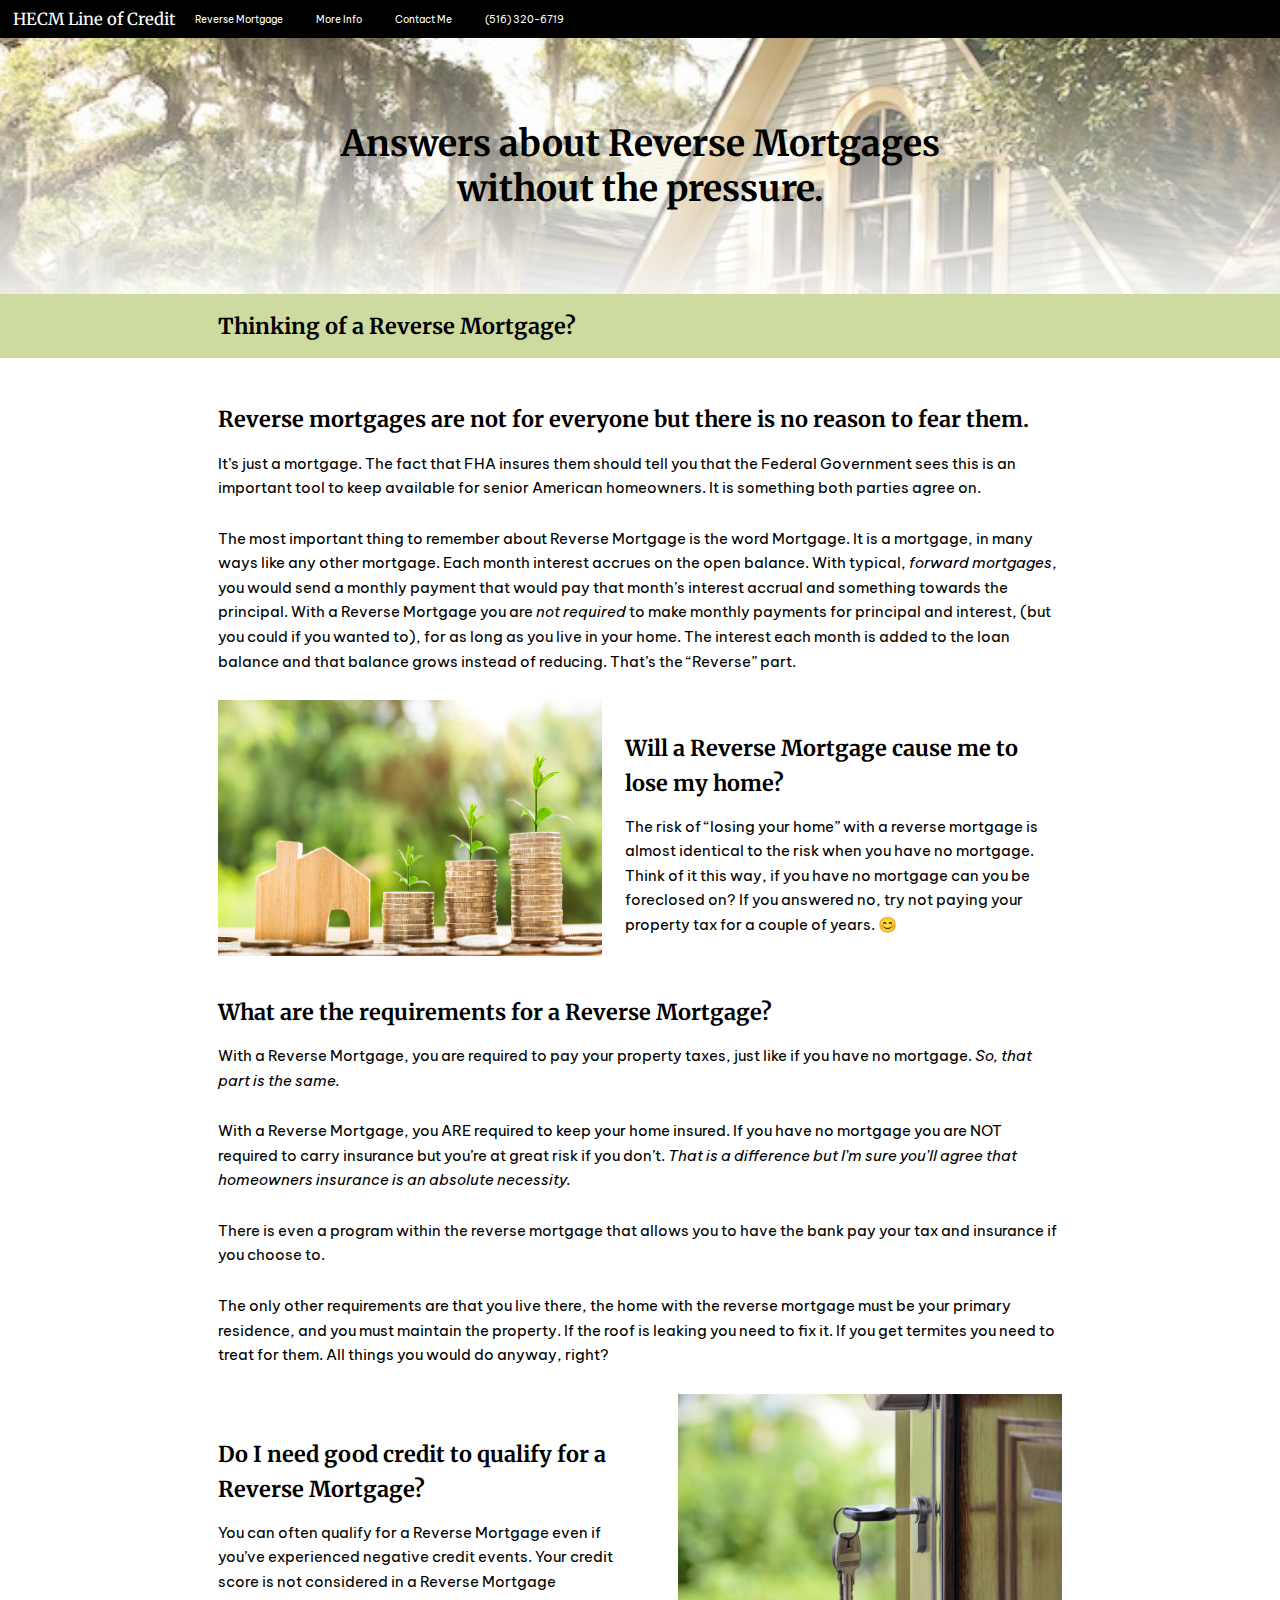
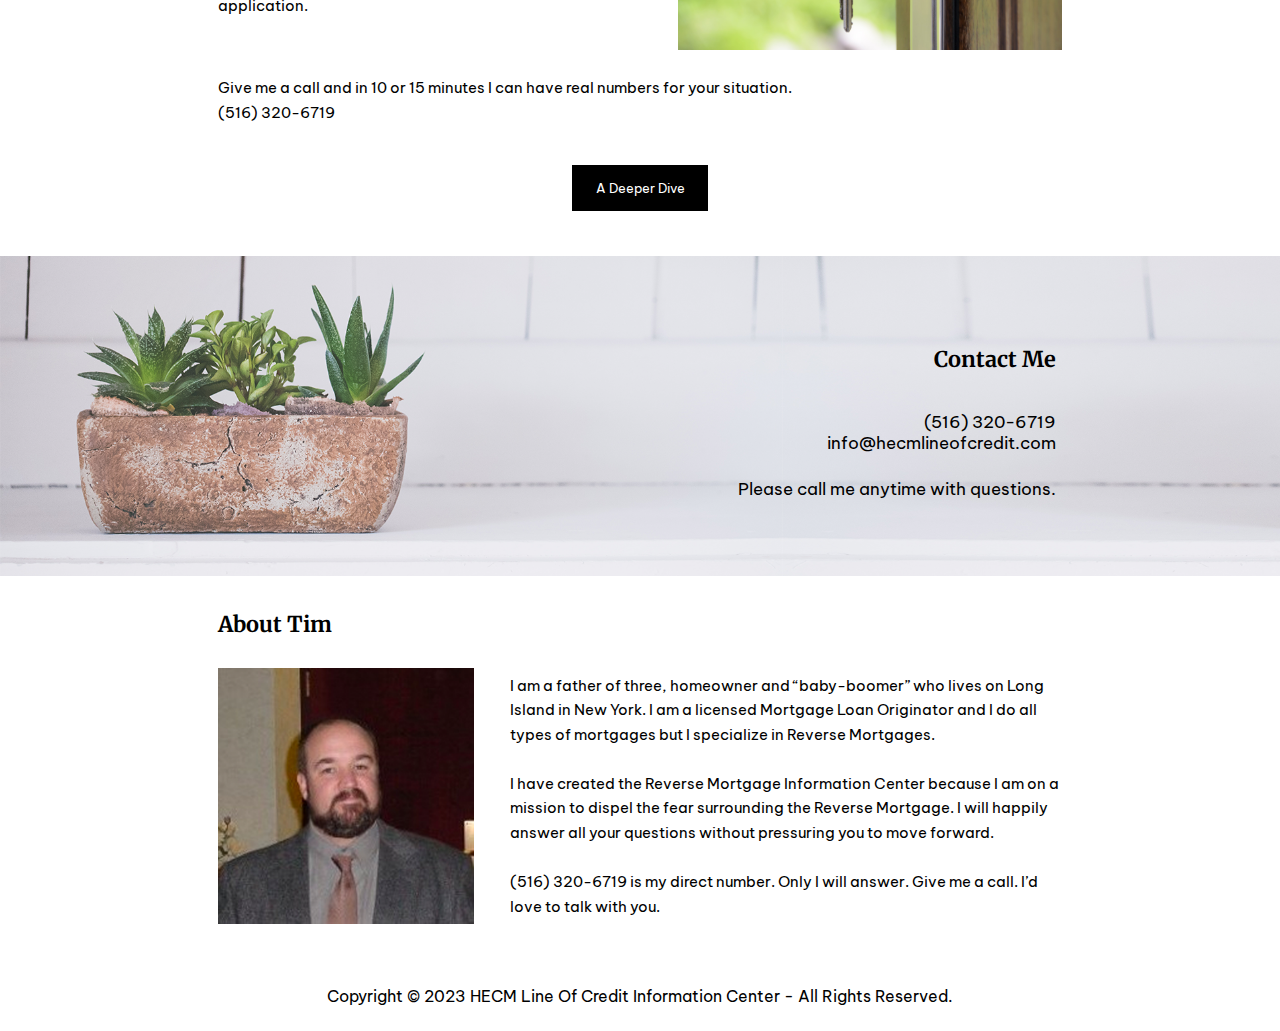
<file: index.html>
<!-- section 3 plan -->
<!-- 
section3 -- set font and font size and line spacing
	- h1 for each heading (style sect3 h1)
	- divs for each chunk of text
	- div with class photoText
 -->

<!DOCTYPE html>
<html>
<head>
	<meta name="description" content="Get answers to your Reverse Mortgage questions from an expert">
	<title>hecmlineofcredit.com</title>
	<link rel="stylesheet" type="text/css" href="css/style.css"/>
	<link rel="icon" href="assets/favicon.svg"/>
	<script defer src="script.js"></script>
	<meta name="viewport" content="width=device-width, initial-scale=1, maximum-scale=1"> <!--something about everything looking right on ipad? iphone? idk-->
</head>
<body>
	<div id="header_bar">
		<div id="header">
			<a id="title" href="index.html">HECM Line of Credit</a>
			<div id="buttons">
				<a id="about" class="menuButton" href="index.html">Reverse Mortgage</a>
				<a class="menuButton" href="moreinfo.html">More Info</a>
				<a id="contactMe" class="menuButton" href="#contact_me">Contact Me</a>
				<div class="menuButton">(516) 320-6719</div>
				<img id="menu_bars" src="assets/menu.svg">
			</div>
		</div>
	</div>

	<div id="mobile_menu">
		<a class="menuButton" onclick="openCloseMenu()" href="index.html">Reverse Mortgage</a>
		<a id="more_mobile" class="menuButton" onclick="openCloseMenu()" href="moreinfo.html">More Info</a>
		<a id="contactMe_mobile" class="menuButton" onclick="openCloseMenu()" href="#contact_me">Contact Me</a>
		<div class="menuButton">(516) 320-6719</div>
	</div>

 	<div id="section1">
		<div id="intro">Answers about Reverse Mortgages<br>without the pressure.</div>
	</div>

	<div id="explanation_anchor" class="anchor"></div>

	<div id="section2">
		<h1>Thinking of a Reverse Mortgage?</h1>
	</div>

	<div class="section3">

		<h1>Reverse mortgages are not for everyone but there is no reason to fear them. </h1>

		<div>It’s just a mortgage. The fact that FHA insures them should tell you that the Federal Government sees this is an important tool to keep available for senior American homeowners. It is something both parties agree on.</div>
<br>
		<div>The most important thing to remember about Reverse Mortgage is the word Mortgage. It is a mortgage, in many ways like any other mortgage. Each month interest accrues on the open balance. With typical, <i>forward mortgages</i>, you would send a monthly payment that would pay that month’s interest accrual and something towards the principal. With a Reverse Mortgage you are <i>not required</i> to make monthly payments for principal and interest, (but you could if you wanted to), for as long as you live in your home. The interest each month is added to the loan balance and that balance grows instead of reducing. That’s the “Reverse” part.</div>
	
		<div class="photoText">
			<img id="growth" src="assets/growth.jpeg">
			<div class="photoTextGap"></div>
			<div>
				<h1>Will a Reverse Mortgage cause me to lose my home?</h1>

				<div>The risk of “losing your home” with a reverse mortgage is almost identical to the risk when you have no mortgage. Think of it this way, if you have no mortgage can you be foreclosed on? If you answered no, try not paying your property tax for a couple of years. 😊 </div>
			</div>
		</div>

		<h1>What are the requirements for a Reverse Mortgage?</h1>
		
		<div>With a Reverse Mortgage, you are required to pay your property taxes, just like if you have no mortgage. <i>So, that part is the same.</i></div>
<br>
		<div>With a Reverse Mortgage, you ARE required to keep your home insured. If you have no mortgage you are NOT required to carry insurance but you’re at great risk if you don’t. <i>That is a difference but I’m sure you’ll agree that homeowners insurance is an absolute necessity.</i></div>
<br>
		<div>There is even a program within the reverse mortgage that allows you to have the bank pay your tax and insurance if you choose to.</div>	
<br>			
		<div>The only other requirements are that you live there, the home with the reverse mortgage must be your primary residence, and you must maintain the property. If the roof is leaking you need to fix it. If you get termites you need to treat for them. All things you would do anyway, right?</div>
		

		<div class="photoText">
			<div>
				<h1>Do I need good credit to qualify for a Reverse Mortgage?</h1>
				<div>You can often qualify for a Reverse Mortgage even if you’ve experienced negative credit events. Your credit score is not considered in a Reverse Mortgage application.</div>
			</div>
			<div class="photoTextGap"></div>
			<img id="key" src="assets/key.jpeg">
		</div>

		<div class="expl">Give me a call and in 10 or 15 minutes I can have real numbers for your situation.<br>(516) 320-6719</div>


		<div id="more_button">
			<a href="moreinfo.html">A Deeper Dive</a>
		</div>

	</div>

	<div id="contact_anchor" class="anchor"></div>

	<div id="contact_me">
		<img id="cactus" src="assets/cactus.png">
		<div id="contact">
			<h1>Contact Me</h1>
			<div id="contactInfo">(516) 320-6719<br>info@hecmlineofcredit.com</div>
			Please call me anytime with questions.
		</div>
	</div>


	<div id="about_me_box">	
		<h1>About Tim</h1>
		<div class="photoText">
			<img id="dad" src="assets/dad.png">
			<div class="photoTextGap"></div>
			<div>I am a father of three, homeowner and “baby-boomer” who lives on Long Island in New York. I am a licensed Mortgage Loan Originator and I do all types of mortgages but I specialize in Reverse Mortgages. <br><br>I have created the Reverse Mortgage Information Center because I am on a mission to dispel the fear surrounding the Reverse Mortgage. I will happily answer all your questions without pressuring you to move forward. <br><br>(516) 320-6719 is my direct number. Only I will answer. Give me a call. I’d love to talk with you.</div>
		</div>
			
	</div>


	<footer>Copyright © 2023 HECM Line Of Credit Information Center - All Rights Reserved.</footer>

</body>
</html>
</file>
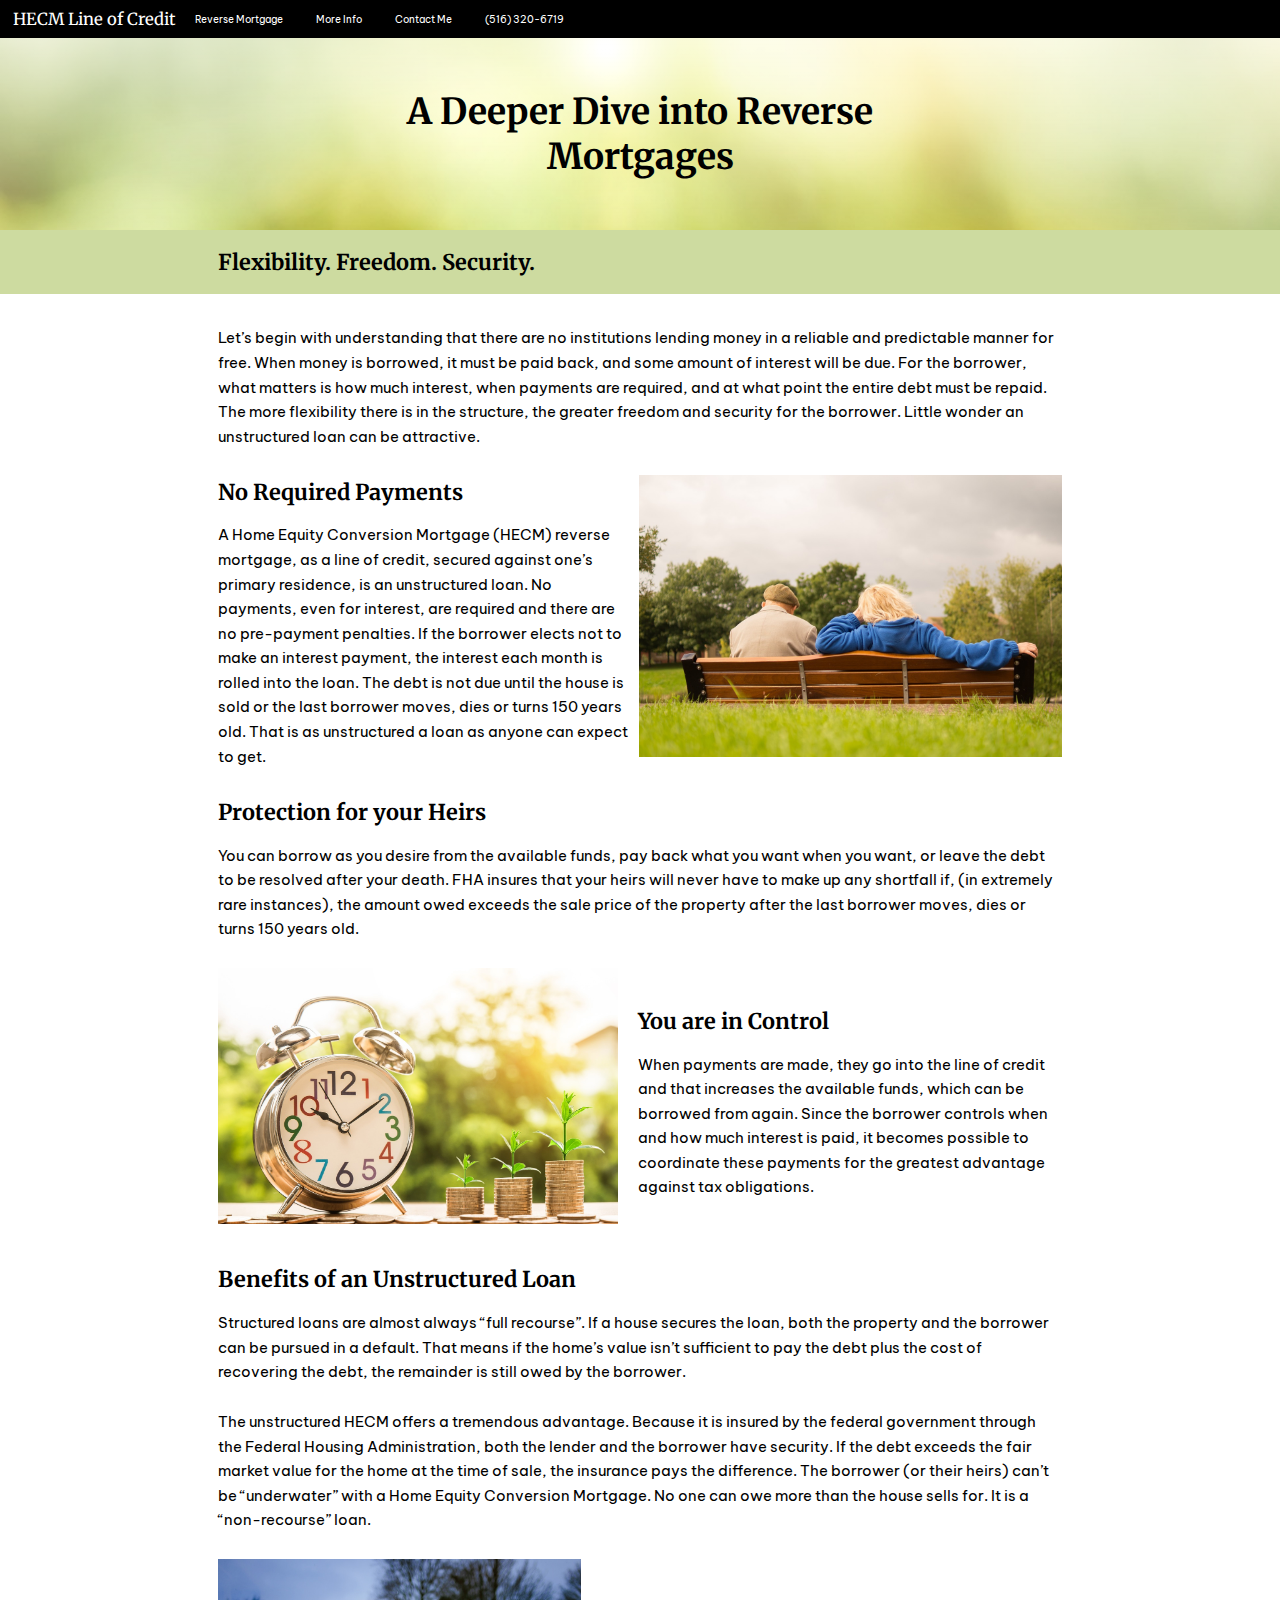
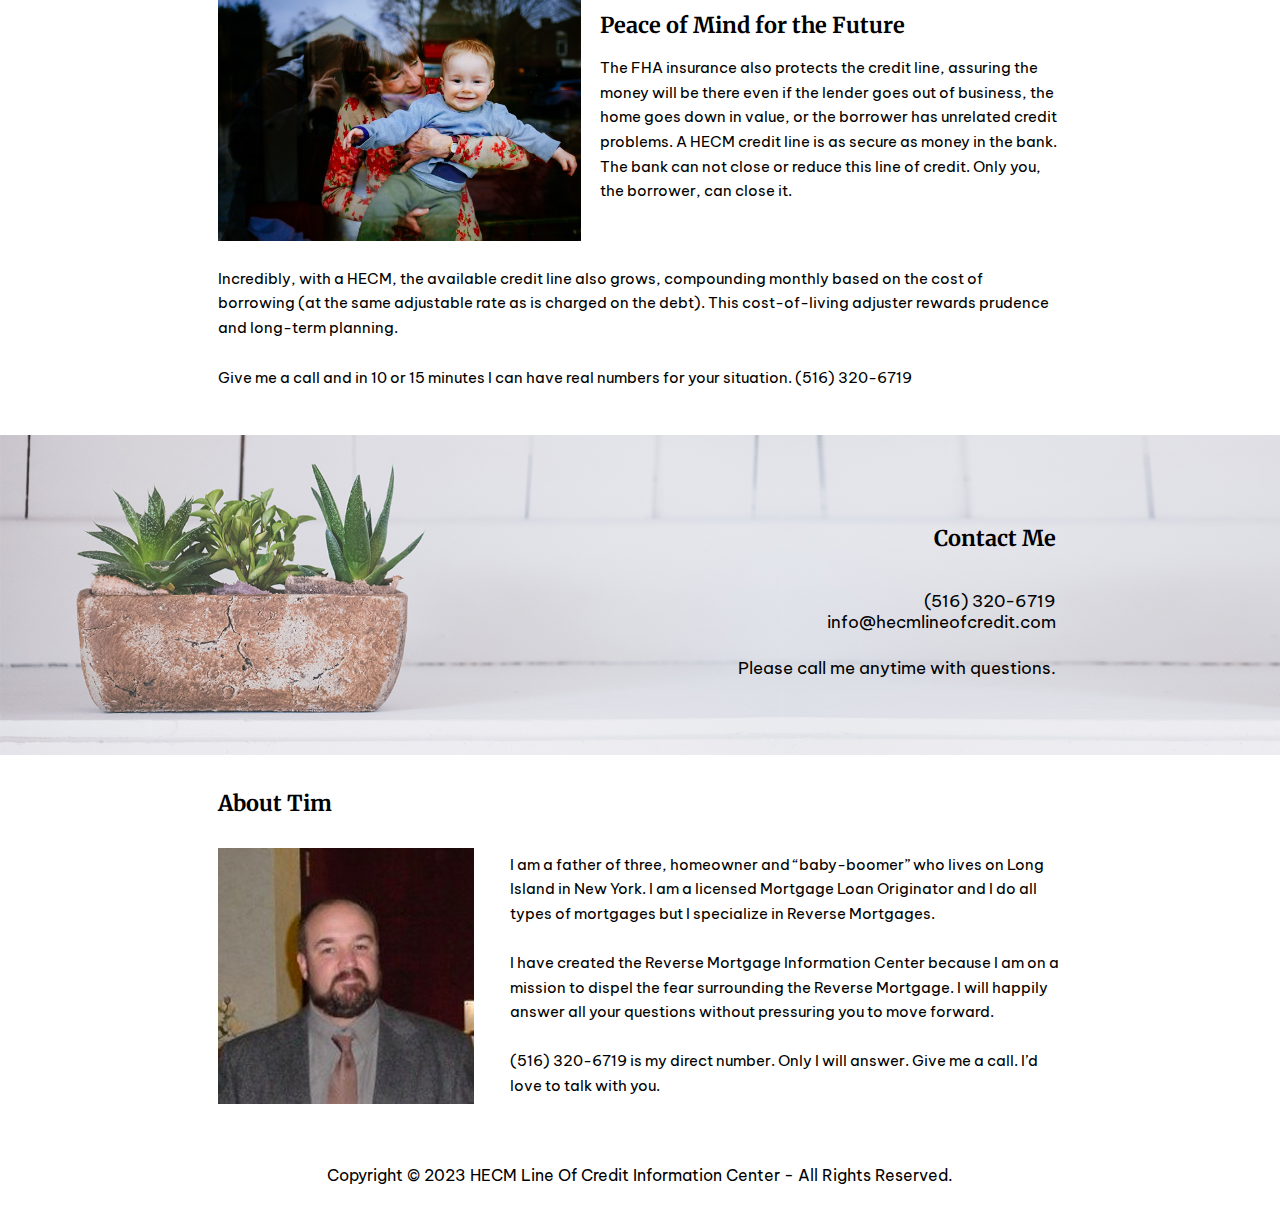
<file: moreinfo.html>
<!DOCTYPE html>
<html>
<head>
	<meta name="description" content="Find out about how Reverse Mortgages work from an expert and understand the good and bad about them">
	<title>hecmlineofcredit.com</title>
	<link rel="stylesheet" type="text/css" href="css/style.css"/>
    <link rel="stylesheet" type="text/css" href="css/moreinfo.css"/>
	<link rel="icon" href="assets/favicon.svg"/>
	<script defer src="script.js"></script>
	<meta name="viewport" content="width=device-width, initial-scale=1, maximum-scale=1"> <!--something about everything looking right on ipad? iphone? idk-->
</head>
<body>
	<div id="header_bar">
		<div id="header">
			<a id="title" href="index.html">HECM Line of Credit</a>
			<div id="buttons">
				<a id="about" class="menuButton" href="index.html">Reverse Mortgage</a>
				<a class="menuButton" href="moreinfo.html">More Info</a>
				<a id="contactMe" class="menuButton" href="#contact_me">Contact Me</a>
				<div class="menuButton">(516) 320-6719</div>
				<img id="menu_bars" src="assets/menu.svg">
			</div>
		</div>
	</div>

	<div id="mobile_menu">
		<a class="menuButton" onclick="openCloseMenu()" href="index.html">Reverse Mortgage</a>
		<a id="more_mobile" class="menuButton" onclick="openCloseMenu()" href="moreinfo.html">More Info</a>
		<a id="contactMe_mobile" class="menuButton" onclick="openCloseMenu()" href="#contact_me">Contact Me</a>
		<div class="menuButton">(516) 320-6719</div>
	</div>

	<div id="m_section1">
		<div id="intro">A Deeper Dive into Reverse Mortgages</div>
		<!-- <img id="house" src="assets/house.png"> -->
	</div>

	<div id="explanation_anchor" class="anchor"></div>

	<div id="section2">
		<h1>Flexibility. Freedom. Security.</h1>
	</div>

	<div id="moreInfoSec3" class="section3">
		<div>Let’s begin with understanding that there are no institutions lending money in a reliable and predictable manner for free. When money is borrowed, it must be paid back, and some amount of interest will be due. For the borrower, what matters is how much interest, when payments are required, and at what point the entire debt must be repaid. The more flexibility there is in the structure, the greater freedom and security for the borrower. Little wonder an unstructured loan can be attractive.</div>
	
		<div id="flipForMobile" class="photoText">
			<div>
				<h1>No Required Payments </h1>
				<div>A Home Equity Conversion Mortgage (HECM) reverse mortgage, as a line of credit, secured against one’s primary residence, is an unstructured loan. No payments, even for interest, are required and there are no pre-payment penalties. If the borrower elects not to make an interest payment, the interest each month is rolled into the loan. The debt is not due until the house is sold or the last borrower moves, dies or turns 150 years old. That is as unstructured a loan as anyone can expect to get. </div>
			</div>
			<div class="photoTextGap"></div>
			<img id="happy" src="assets/happy.jpeg">
		</div>

		<h1>Protection for your Heirs</h1>

		<div>You can borrow as you desire from the available funds, pay back what you want when you want, or leave the debt to be resolved after your death. FHA insures that your heirs will never have to make up any shortfall if, (in extremely rare instances), the amount owed exceeds the sale price of the property after the last borrower moves, dies or turns 150 years old.  </div>
		
		<div class="photoText">
			<img id="clock" src="assets/clock.jpeg">
			<div class="photoTextGap"></div>
			<div>
				<h1>You are in Control</h1>
				<div>When payments are made, they go into the line of credit and that increases the available funds, which can be borrowed from again. Since the borrower controls when and how much interest is paid, it becomes possible to coordinate these payments for the greatest advantage against tax obligations.</div>
			</div>
		</div>

		<h1>Benefits of an Unstructured Loan</h1>
			
		<div>Structured loans are almost always “full recourse”. If a house secures the loan, both the property and the borrower can be pursued in a default. That means if the home’s value isn’t sufficient to pay the debt plus the cost of recovering the debt, the remainder is still owed by the borrower.</div>
<br>
		<div>The unstructured HECM offers a tremendous advantage. Because it is insured by the federal government through the Federal Housing Administration, both the lender and the borrower have security. If the debt exceeds the fair market value for the home at the time of sale, the insurance pays the difference. The borrower (or their heirs) can’t be “underwater” with a Home Equity Conversion Mortgage. No one can owe more than the house sells for. It is a “non-recourse” loan.</div>


		<div class="photoText">
			<img id="grandkids" src="assets/grandma.jpeg">
			<div class="photoTextGap"></div>
			<div>
				<h1>Peace of Mind for the Future</h1>
				<div>The FHA insurance also protects the credit line, assuring the money will be there even if the lender goes out of business, the home goes down in value, or the borrower has unrelated credit problems. A HECM credit line is as secure as money in the bank. The bank can not close or reduce this line of credit. Only you, the borrower, can close it.</div>
			</div>
		</div>

		<div>Incredibly, with a HECM, the available credit line also grows, compounding monthly based on the cost of borrowing (at the same adjustable rate as is charged on the debt). This cost-of-living adjuster rewards prudence and long-term planning.</div>
<br>
		<div>Give me a call and in 10 or 15 minutes I can have real numbers for your situation. (516) 320-6719</div>
	</div>

	<div id="contact_anchor" class="anchor"></div>

	<div id="contact_me">
		<img id="cactus" src="assets/cactus.png">
		<div id="contact">
			<h1>Contact Me</h1>
			<div id="contactInfo">(516) 320-6719<br>info@hecmlineofcredit.com</div>
			Please call me anytime with questions.
		</div>
	</div>


	<div id="about_me_box">	
		<h1>About Tim</h1>
		<div class="photoText">
			<img id="dad" src="assets/dad.png">
			<div class="photoTextGap"></div>
			<div>I am a father of three, homeowner and “baby-boomer” who lives on Long Island in New York. I am a licensed Mortgage Loan Originator and I do all types of mortgages but I specialize in Reverse Mortgages. <br><br>I have created the Reverse Mortgage Information Center because I am on a mission to dispel the fear surrounding the Reverse Mortgage. I will happily answer all your questions without pressuring you to move forward. <br><br>(516) 320-6719 is my direct number. Only I will answer. Give me a call. I’d love to talk with you.</div>
		</div>
			
	</div>

	<footer>Copyright © 2023 HECM Line Of Credit Information Center - All Rights Reserved.</footer>

</body>
</html>
</file>
<file: css/style.css>
@import url('https://fonts.googleapis.com/css2?family=Be+Vietnam+Pro&display=swap');
@import url('https://fonts.googleapis.com/css2?family=Merriweather&display=swap');
/*variable for the font size of general text on mobile (cause i keep changing it*/
/*	used like: var(--mobilefs)*/
:root{
	--mobilefs: 4vw; 
}

body{
/*	background-color: skyblue;*/
	width: 100%;
	margin: 0;


	overflow-x: hidden;
	 /*so theres no extra white space to the right that you can scroll to*/

	font-family: 'Be Vietnam Pro', sans-serif;

	cursor: default;
}

/*nav bar*/
#header_bar{
   background-color: black;
   width: 100vw;
/*   height: 3vw;*/
   position: fixed; 
   /*stay as you scroll*/
   z-index: 100; 
   /*above everything*/
}

#header{
/*	background-color: red;*/
	height: 3vw;

	display: flex;
	flex-direction: row;
	align-items: center;

}

	#title{
		text-decoration: none;
		color: white;
		font-size: 1.3vw;
		padding-left: 1vw;
		font-family: 'Merriweather', serif;
	}

	#buttons{

/*		background-color: pink;*/
		height: 100%;
		width: 32vw;

		justify-self: right;
		display: flex;
		flex-direction: row;
		align-items: center;
		justify-content: space-evenly;

		color: white;
		font-size: .8vw;
	}

		.menuButton{
			height: 100%;
			display: flex;
			align-items: center;
			padding-left: 1vw;
			padding-right: 1vw;
			text-decoration: none;
			color: white;
		}

		#buttons a:hover{
			color: black;
			background-color: white;
			cursor: pointer;
		}
		#buttons img{
			display: none;
		}

#mobile_menu{
	display:none;
}

/*section 1 - house pic*/
#section1{
	background: linear-gradient(rgba(255,255,255,.1), rgba(255,255,255,.9)), url("../assets/house2.jpeg") no-repeat fixed;
	background-size: cover;
   padding-top: 3vw;

	height: 20vw;
	overflow: hidden;

	display: flex;
	flex-direction: row;
	justify-content: center;

}

	#intro{
/*				background-color: deeppink;*/

		font-family: 'Merriweather', serif;
		font-weight: bold;
		font-size: 2.8vw;

		width: 50vw;

		text-align: center;
		display: flex;
		align-items: center;
		justify-content: center;


	}


/*section 2 (aka section 3 header)*/

#section2{
	background-color: #cddba0;
	width: 100vw;
	height: 5vw;

	display: flex;
	align-items: center;
	justify-content: center;
}
	#section2 h1{
/*		background-color: red;*/
		padding-left: 17vw;
		padding-right: 17vw;
		width: 66vw;
	}



/*section 3 (explanation of hecm)*/
.section3{
/*	background-color: pink;*/
	height: 112vw;
/*	width: 100%;*/
	padding-left: 17vw;
	padding-right: 17vw;

	padding-top: 2.5vw;
	padding-bottom: 2.5vw;

	display: flex;
	flex-direction: column;
	justify-content: space-between;
/*	align-items: center;*/

	font-size: 1.2vw;
	line-height: 1.6;

}
	h1{
/*		background-color: hotpink;*/
		margin: 0;
		font-size: 1.7vw;
		font-weight: bold;
		font-family: 'Merriweather', serif;
		padding-top: 1vw;
		padding-bottom: 1vw;
	}

	.photoText {
/*		background-color: yellowgreen;*/
		display: flex;
		flex-direction: row;
		justify-content: space-between;
		align-items: center;
	}

		.photoText img{
			margin-top: 2vw;
			margin-bottom: 2vw;
		}

		.photoTextGap{
/*			background-color: red;*/
			width: 8vw;
		}

		#growth{
			height: 20vw;
			width: 30vw;
		}

		#key{
			height: 20vw;
		}

	#more_button{
			align-self: center;

			margin-top: 3vw;
			margin-bottom: 1vw;

			background-color: black;
			height: 3vw;
			width: 10vw;
			border: black solid 4px;
			font-size: 1vw;

			display: flex;
			justify-content: center;
			align-items: center;
			
	}
	#more_button a{
		text-decoration: none;
		color: white;
	}
	#more_button:hover a{
		color: black;
	}
	#more_button:hover{
		background-color: white;
	}


/*section 5 (contact me - moved to be above section 4)*/
#contact_me{
/*	background-color: rgba(1, 0, 0, .5);*/
	display: flex;
	flex-direction: row;
	align-items: center;
	margin: 0;
	height: 25vw;
	overflow: hidden;
}

	#cactus{
		width: 100vw;
		margin-top: -9vw;
		z-index: -10;
	}
	#contact{
/*		background-color: hotpink;*/
		width: 43vw;
		height: 15vw;
		margin-left: -63vw;

		display: flex;
		flex-direction: column;
		justify-content: space-around;

		padding-left: 2.5vw;
		padding-right: 2.5vw;

		text-align: right;

		font-size: 1.3vw;
/*		line-height: 1.6;*/
	}




#about_me_box{
/*	background-color: orange;*/
	padding: 2.5vw 17vw;
	height: 25vw;

	display: flex;
	flex-direction: column;
	justify-content: space-between;

	font-size: 1.2vw;
	line-height: 1.6;
}

	#about_me_box h1{
/*		background-color: green;*/
		padding:0;
	}

	#dad{
		height: 20vw;
	}



footer{
	text-align: center;
	padding-top: 2vw;
	padding-bottom: 2vw;
}



/* -------------------------------------------------------------------------- */
/*                           mobile version below                             */
/* -------------------------------------------------------------------------- */

@media (orientation: portrait) {

	html, body{
/*		background-color: red;*/
		overflow-x: hidden;
	}
	body{
		position: relative;
	}

	#header{
/*		background-color: red;*/
		height: 12vw;
		padding-left: 8vw;
		padding-right: 8vw;
		justify-content: space-between;
	}
		#title{
			font-size: 4vw;
		}
		#buttons{
/*			background-color: red;*/
			justify-content: flex-end;

		}
		#buttons a{
			display: none;
		}
		#buttons div{
			display: none;
		}
		#buttons img{
			display: block;
			height: 10vw;
		}

	#mobile_menu{
		display:none;
		width: 100vw;
		height: 35vw;
		background-color: black;
		position: fixed; /*stay as you scroll*/
		z-index: 100; /*above everything*/
		margin-top: 12vw;
		flex-direction: column;
	}
		.menuButton{
			font-size: 4vw;
			justify-content: center;

		}
		#mobile_menu a:hover{
			color: black;
			background-color: white;
			cursor: pointer;
		}

	#section1{
		padding-top: 12vw;
		background: linear-gradient(rgba(255,255,255,.1), rgba(255,255,255,.9)), url("../assets/house2.jpeg") no-repeat fixed;
		background-size: 100vw auto;
		height: 40vw;
	}
		#intro{
/*			background-color: pink;*/

	


			width: 70vw;
			font-size: 6vw;
		}

	#section2{
		height: 15vw;
	}

		#section2 h1{
			font-size: 4.5vw;
			width: 100%;
/*			background-color: red;*/
			padding-top: 4vw;
			padding-left: 5vw;
			padding-right: 0;
			line-height: 0;
		}

	.section3{
		padding-right: 5vw;
		padding-left: 5vw;

/*		background-color: pink;*/
		height: 630vw;
		margin-top: 3vw;
		margin-bottom: 3vw;

		font-size: var(--mobilefs);
		line-height: 1.6;
		padding-bottom: 5vw;
	}
		h1{
			font-size: 4.5vw;
			padding-bottom: 5vw;
		}

		.photoText{
			flex-direction: column;
			padding-bottom: 5vw;
			padding-top: 5vw;
		}

		.photoTextGap{

			height: 3vw;
		}

		.photoText h1{
			margin-top: 2vw;
			margin-bottom: 2vw;
		}


		#growth{
			width: 100%;
			height: auto;
		}
		#key{
			width: 100%;
			height: auto;
		}

		#more_button{

			height: 6vw;
			width: 30vw;
			font-size: 4vw;
			padding: 1vw;

			
		}

	#contact_me{
		height: 40vw;
		margin-bottom: 5vw;
	}
		#cactus{
			margin-top: -3vw;

		}
		#contact{
/*			background-color: hotpink;*/

			width: 100vw;
			margin-left: -100vw;

			font-size: var(--mobilefs);
			height: 40vw;

		}






#about_me_box{
/*	background-color: red;*/
	height: 155vw;
	width:90vw;

	font-size: var(--mobilefs);

	margin-bottom: 10vw;

	padding-left:5vw;


	display: flex;
	flex-direction: column;
	justify-content: space-between;
	align-items: left;
}
	#about_me_box h1{
/*		background-color: green;*/
		margin: 0;
	}

	#about_me_box .photoText img{
		margin-bottom: 3vw;
	}

	#dad{
		width: 40vw;
		height: auto;
		align-self: flex-start;
		margin-bottom: 5vw;
	}


	.anchor{
		position: absolute;
/*		background-color: red;*/
		height: 1vw;
		width: 1vw;
	}
	#contact_anchor{
		margin-top: 185vw;
	}

	footer{
		font-size: 2.5vw;
	}


}
</file>
<file: css/moreinfo.css>
#m_section1{
	background: linear-gradient( rgba(255,255,255,.8), rgba(255,255,255,.1)), url("../assets/coins.jpeg") no-repeat fixed;
	background-size: cover;
   padding-top: 3vw;

	height: 15vw;
	overflow: hidden;

	display: flex;
	flex-direction: row;
	justify-content: center;

}

#moreInfoSec3{
/*	background-color: pink;*/
	height: 130vw;
	margin-bottom: 1vw;
}


#happy{
	height: 22vw;
}

#clock{
	height: 20vw;
}

#grandkids{
	height: 22vw;
}


/* -------------------------------------------------------------------------- */
/*                           mobile version below                             */
/* -------------------------------------------------------------------------- */

@media (orientation: portrait) {
	#m_section1{
		background: linear-gradient(rgba(255,255,255,0), rgba(255,255,255,.7)), url("../assets/coins.jpeg") no-repeat fixed;
		background-size: 100vw auto;
	   	padding-top: 12vw;

		height: 30vw;
		overflow: hidden;

		display: flex;
		flex-direction: row;
		justify-content: center;

	}

	#flipForMobile{
		flex-direction: column-reverse;
	}

	#moreInfoSec3{
/*		background-color: pink;*/
		height: 815vw;
		margin-bottom: 4vw;
		margin-top: 4vw;
	}

	#happy{
		width: 100%;
		height: auto;
	}

	#clock{
		width: 100%;
		height: auto;
	}

	#grandkids{
		width: 100%;
		height: auto;
	}
}
</file>
